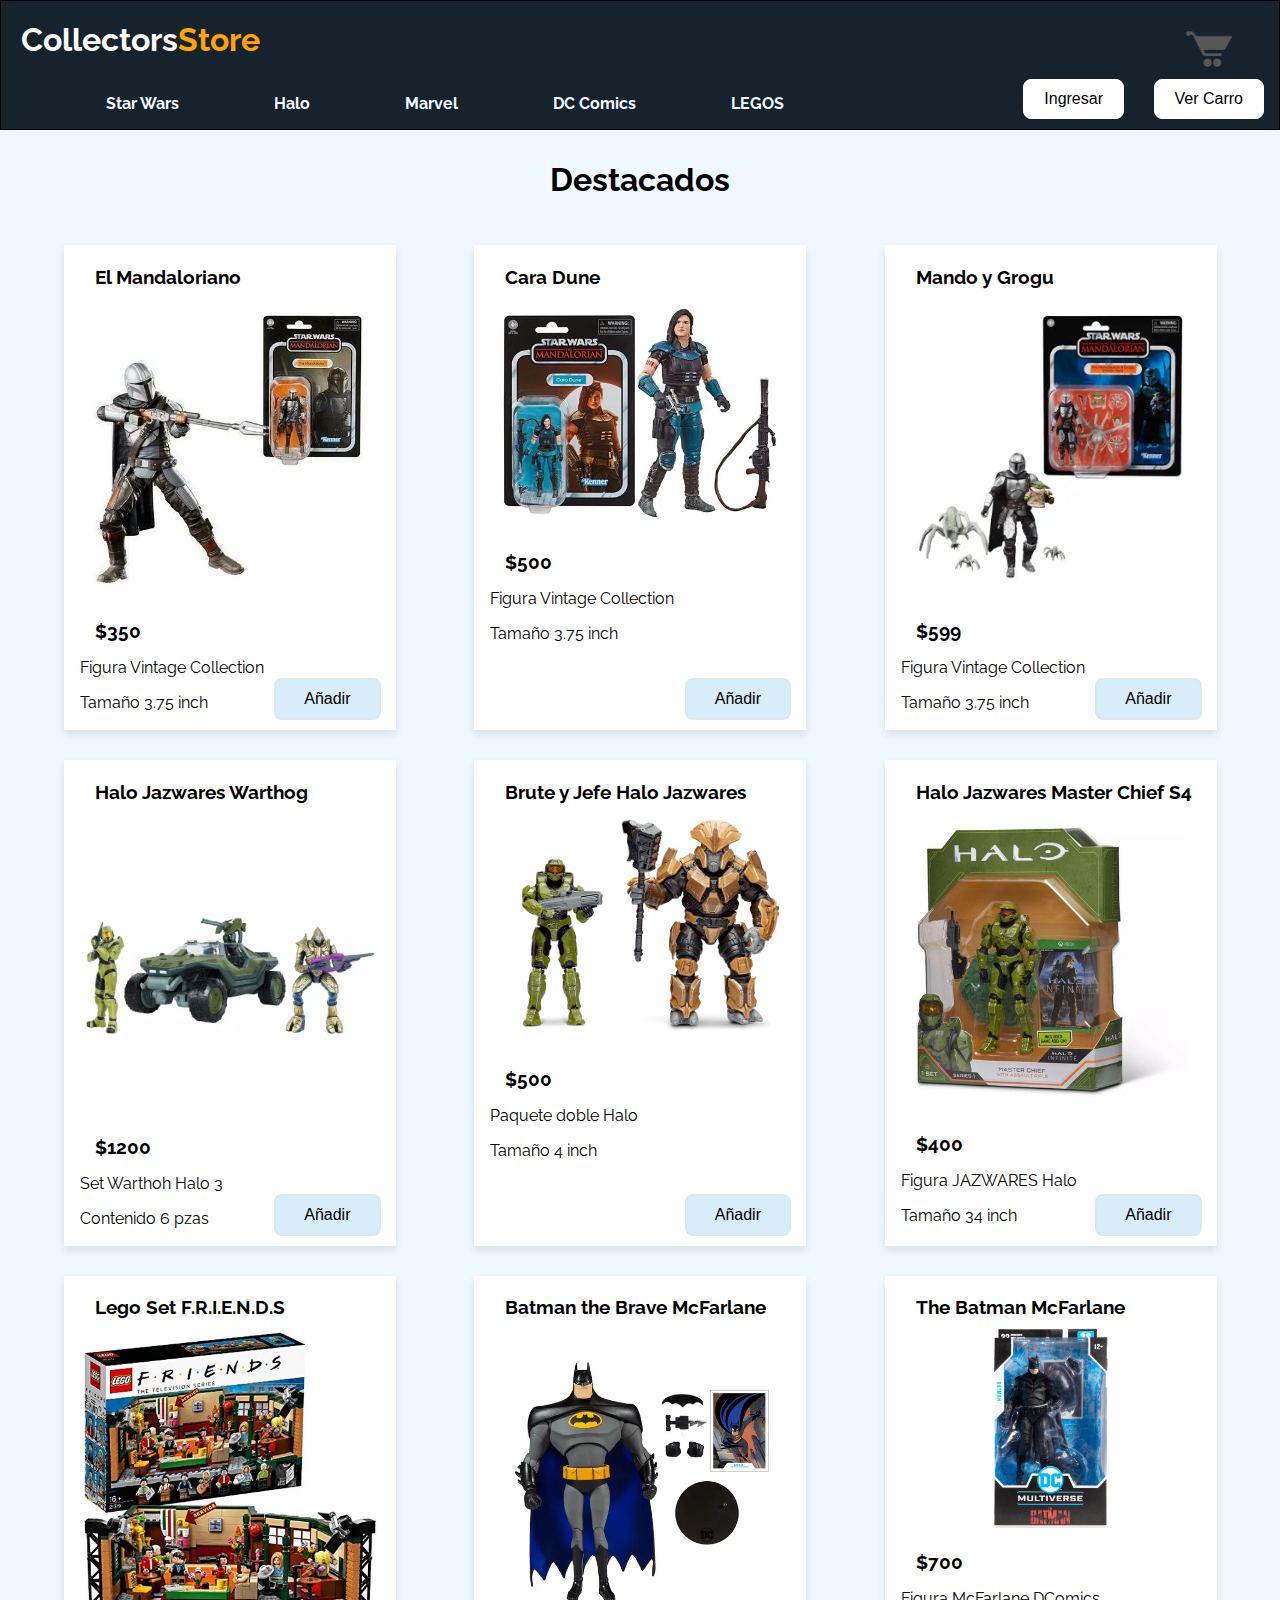
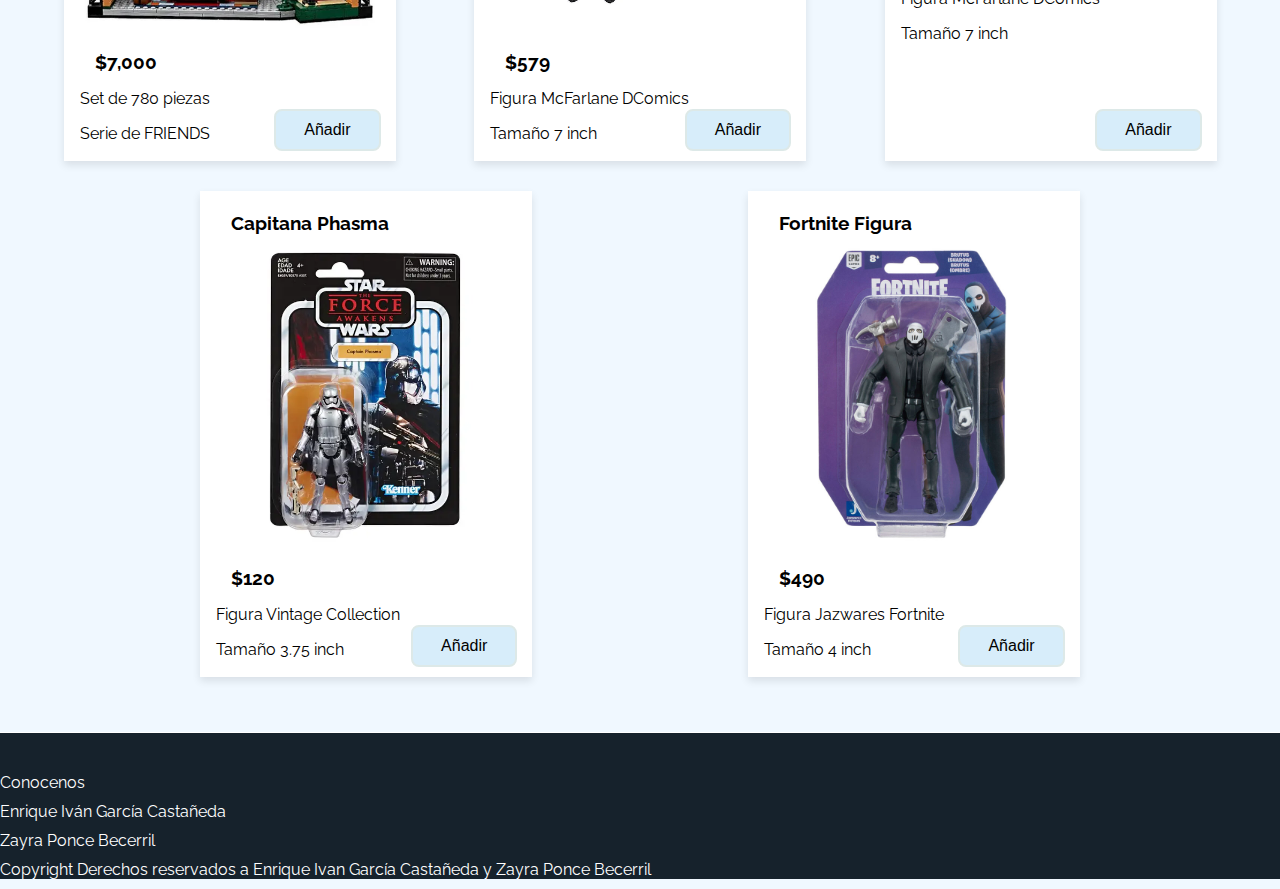
<file: html/Index.html>
<!DOCTYPE html>
<head>
    <meta charset="UTF-8">
    <title>
        Practica 2 Tienda Virtual 		
    </title>
    <link href="https://fonts.googleapis.com/css2?family=Raleway:wght@200&display=swap" rel="stylesheet"> 
   <link rel="stylesheet" href="styles.css" />
    <script src="scripts.js"></script>
</head>
<link rel="shortcut icon" href="icon.png">
<body>

    <div class="page-nav">
           <font color="white"><h1>Collectors<font color="orange">Store</h1> </font></font>

           <img class="Car" src="carrito.png">
          
           <div id="Carrito"></div>
           <table id="List-Carrito"></table>


    <button id="checkout" class="button-checkout" onclick="pay()">Ver Carro</button>
    <button id="checkout" class="Ingresar" onclick="red()">Ingresar</button>
    <div class="row">
        <div class="four columns">
            <ul class="navct">
                <a href="Star.html">Star Wars</a></li>
                <a href="halo.html">Halo</a></li>
                <a href="Marvel.html">Marvel</a></li>
                <a href="dc.html">DC Comics</a></li>
                <a href="legos.html">LEGOS</a></li>
                        </ul>
                    </div>
                </div>
     
     


      </div>

    <div class="Destacados"> 
<h1>Destacados</h1>
</div>  

    <div class="page-content">
       
   

    <div class="product-container">
        <h3>El Mandaloriano</h3>
        <img src="Mando.jpg"  />
        <h3>$350</h3>
        <p>Figura Vintage Collection </p>
        <p>Tamaño 3.75 inch</p>
       <button class="button-add" onclick="add('Mando', 350)">Añadir</button>
    </div>


    <div class="product-container">
        <h3>Cara Dune</h3>
        <img src="CaraDune.jpg"  />
        <h3>$500</h3>
        <p>Figura Vintage Collection </p>
        <p>Tamaño 3.75 inch</p>
           <button class="button-add" onclick="add('Cara', 500)">Añadir</button>
    </div>


    <div class="product-container">
        <h3>Mando y Grogu</h3>
        <img src="Manda.webp"  />
        <h3>$599</h3>
        <p>Figura Vintage Collection </p>
        <p>Tamaño 3.75 inch</p>
       <button class="button-add" onclick="add('Mando+Grogu', 599)">Añadir</button>
    </div>


    <div class="product-container">
        <h3>Halo Jazwares Warthog </h3>
        <img src="Halo.webp"  />
        <h3>$1200</h3>
        <p>Set Warthoh Halo 3</p>
        <p>Contenido 6 pzas</p>
       <button class="button-add" onclick="add('Warthog', 1200)">Añadir</button>
    </div>

    <div class="product-container">
        <h3>Brute y Jefe Halo Jazwares</h3>
        <img src="Chief.png"  />
        <h3>$500</h3>
        <p>Paquete doble Halo</p>
        <p>Tamaño 4 inch</p>
       <button class="button-add" onclick="add('Brute+Jefe', 500)">Añadir</button>
    </div>

    <div class="product-container">
        <h3>Halo Jazwares Master Chief S4</h3>
        <img src="Jefe.jpg"  />
        <h3>$400</h3>
        <p>Figura JAZWARES Halo</p>
        <p>Tamaño 34 inch</p>
       <button class="button-add" onclick="add('Chief S4', 400)">Añadir</button>
    </div>

    <div class="product-container">
        <h3>Lego Set F.R.I.E.N.D.S</h3>
        <img src="fren.webp"  />
        <h3>$7,000</h3>
        <p>Set de 780 piezas</p>
        <p>Serie de FRIENDS</p>
       <button class="button-add" onclick="add('LEGO friends', 7000)">Añadir</button>
    </div>

    <div class="product-container">
        <h3>Batman the Brave McFarlane</h3>
        <img src="bat.webp"  />
        <h3>$579</h3>
        <p>Figura McFarlane DComics</p>
        <p>Tamaño 7 inch</p>
       <button class="button-add" onclick="add('Batman', 579)">Añadir</button>
    </div>

    <div class="product-container">
        <h3>The Batman McFarlane</h3>
        <img src="The batman.jpg"  />
        <h3>$700</h3>
        <p>Figura McFarlane DComics</p>
        <p>Tamaño 7 inch</p>
       <button class="button-add" onclick="add('The Batman', 700)">Añadir</button>
    </div>

    <div class="product-container">
        <h3>Capitana Phasma</h3>
        <img src="fas.webp"  />
        <h3>$120</h3>
        <p>Figura Vintage Collection </p>
        <p>Tamaño 3.75 inch</p>
       <button class="button-add" onclick="add('Mando', 350)">Añadir</button>
    </div>

    <div class="product-container">
        <h3>Fortnite Figura</h3>
        <img src="fort.jpg"  />
        <h3>$490</h3>
        <p>Figura Jazwares Fortnite</p>
        <p>Tamaño 4 inch</p>
       <button class="button-add" onclick="add('Mando', 350)">Añadir</button>
    </div>

</div>

   <footer id="footer" class="footer"> 
        <div class="container">
            <div class="row">
                <div class="four columns">
                    <nav id="principal" class="menu">
                        <a class="enlace" href="#">Conocenos</a>
                        <a class="enlace" href="#">Enrique Iván García Castañeda</a>
                        <a class="enlace" href="#">Zayra Ponce Becerril</a>
                        <a class="enlace" href="#">Copyright Derechos reservados a Enrique Ivan García Castañeda y Zayra Ponce Becerril</a>
                    </nav>
                </div>

            </div>
        </div>
    </footer>



    </div>

     </body>
</html>
</file>
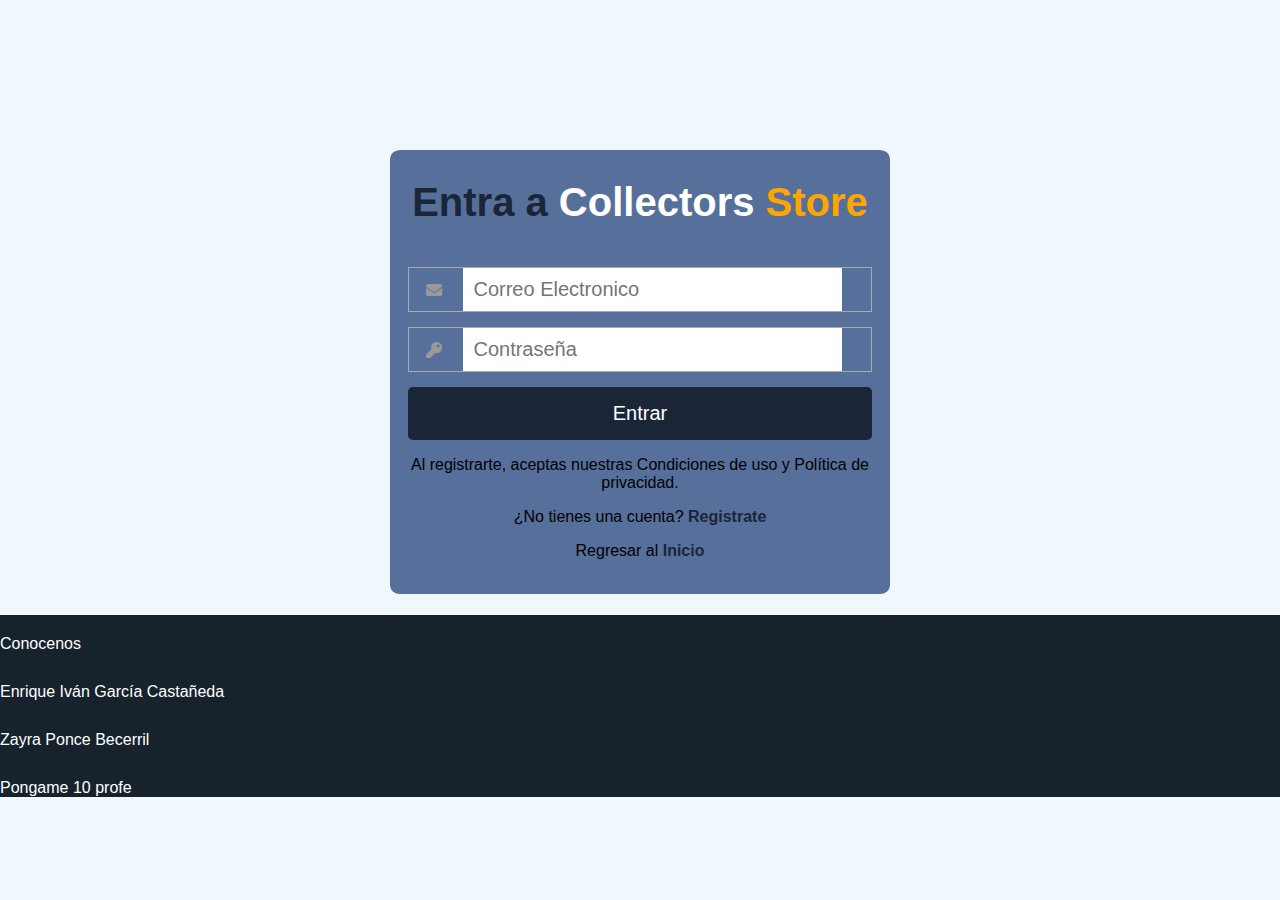
<file: html/log.html>
<!DOCTYPE html>
<html lang="es">
<head>
	<meta charset="UTF-8">
    <title>
        Practica 2 Login Tienda	
    </title>
	<meta name="viewport" content="width=device-width, user-scalable=yes, initial-scale=1.0, maximum-scale=3.0, minimum-scale=1.0">
 <link rel="stylesheet" href="https://use.fontawesome.com/releases/v5.6.3/css/all.css" >
	<link rel="stylesheet" href="lgstyle.css">
	
    <link rel="shortcut icon" href="icon.png">
</head>  
<body>
    <form class="formulario">
    
    <h1>Entra a <font color="white">Collectors</font> <font color="orange">Store</font></h1>
     <div class="contenedor">
     
     
         
         <div class="input-contenedor">
         <i class="fas fa-envelope icon"></i>
         <input type="text" placeholder="Correo Electronico">
         
         </div>
         
         <div class="input-contenedor">
        <i class="fas fa-key icon"></i>
         <input type="password" placeholder="Contraseña">
         
         </div>
         <input type="submit" value="Entrar" class="button">
         <p>Al registrarte, aceptas nuestras Condiciones de uso y Política de privacidad.</p>
         <p>¿No tienes una cuenta? <a class="link" href="regis.html">Registrate </a></p>
         <p>Regresar al <a class="link" href="Index.html"> Inicio</a></p>
     </div>
    </form>
    <footer id="footer" class="footer"> 
        <div class="container">
            <div class="row">
                <div class="four columns">
                    <nav id="principal" class="menu">
                        <a class="enlace" href="#">Conocenos</a>
                        <a class="enlace" href="#">Enrique Iván García Castañeda</a>
                        <a class="enlace" href="#">Zayra Ponce Becerril</a>
                        <a class="enlace" href="#">Pongame 10 profe</a>
                    </nav>
                </div>

            </div>
        </div>
    </footer>



</body>
</html>
</file>
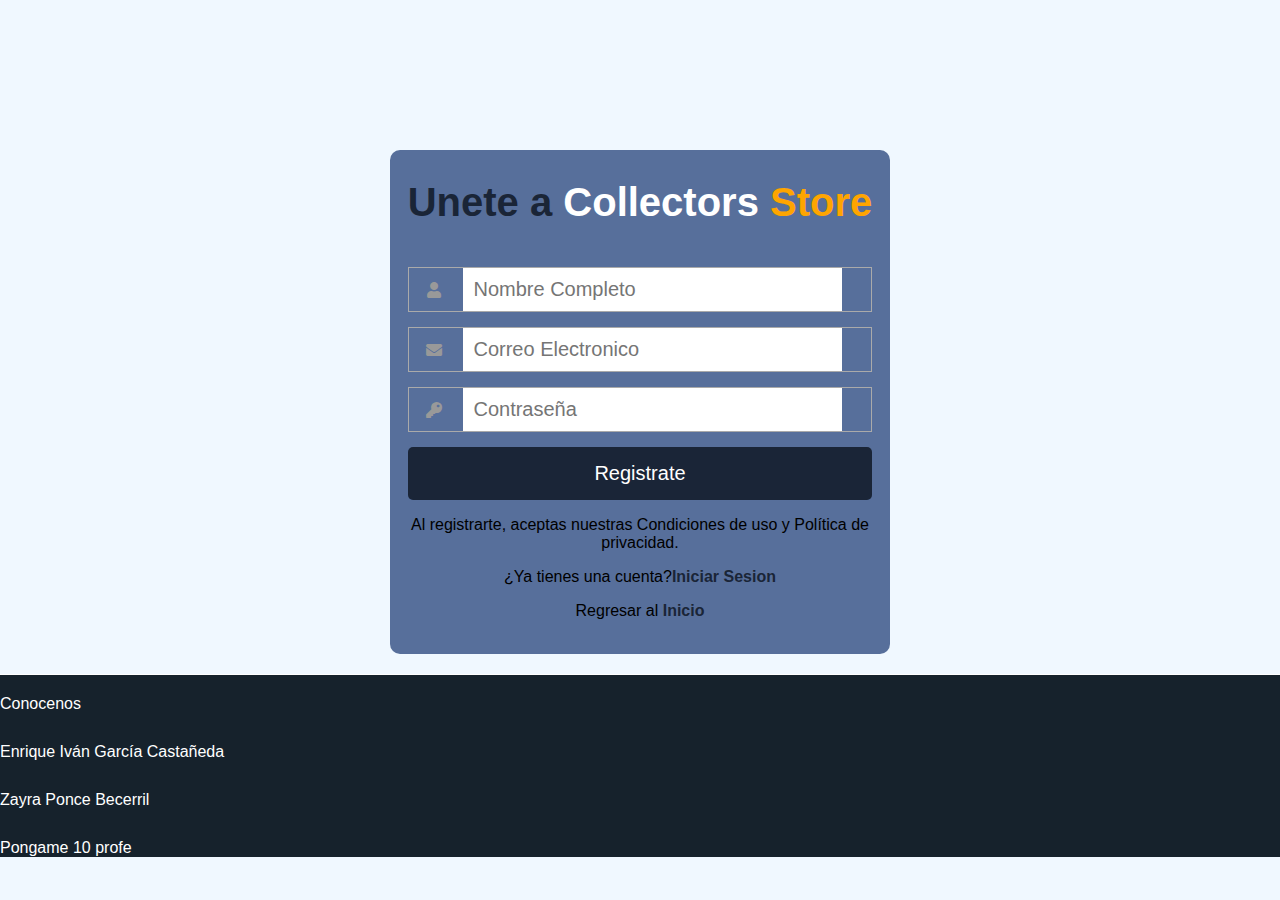
<file: html/regis.html>
<!DOCTYPE html>
<html lang="es">
<head>
	<meta charset="UTF-8">
    <title>
        Practica 2 Registro Tienda	
    </title> 
	<meta name="viewport" content="width=device-width, user-scalable=yes, initial-scale=1.0, maximum-scale=3.0, minimum-scale=1.0">
 <link rel="stylesheet" href="https://use.fontawesome.com/releases/v5.6.3/css/all.css" >
	<link rel="stylesheet" href="lgstyle.css">
	
    <link rel="shortcut icon" href="icon.png">
</head>  
<body>
 <form class="formulario">
    
    <h1>Unete a <font color="white">Collectors</font> <font color="orange">Store</font></h1>
     <div class="contenedor">
     
     <div class="input-contenedor">
         <i class="fas fa-user icon"></i>
         <input type="text" placeholder="Nombre Completo">
         
         </div>
         
         <div class="input-contenedor">
         <i class="fas fa-envelope icon"></i>
         <input type="text" placeholder="Correo Electronico">
         
         </div>
         
         <div class="input-contenedor">
        <i class="fas fa-key icon"></i>
         <input type="password" placeholder="Contraseña">
         
         </div>
         <input type="submit" value="Registrate" class="button">
         <p>Al registrarte, aceptas nuestras Condiciones de uso y Política de privacidad.</p>
         <p>¿Ya tienes una cuenta?<a class="link" href="log.html">Iniciar Sesion</a></p>
         <p>Regresar al <a class="link" href="Index.html"> Inicio</a></p>
     </div>
    </form>
    <footer id="footer" class="footer"> 
        <div class="container">
            <div class="row">
                <div class="four columns">
                    <nav id="principal" class="menu">
                        <a class="enlace" href="#">Conocenos</a>
                        <a class="enlace" href="#">Enrique Iván García Castañeda</a>
                        <a class="enlace" href="#">Zayra Ponce Becerril</a>
                        <a class="enlace" href="#">Pongame 10 profe</a>
                    </nav>
                </div>

            </div>
        </div>
    </footer>
</body>
</html>
</file>
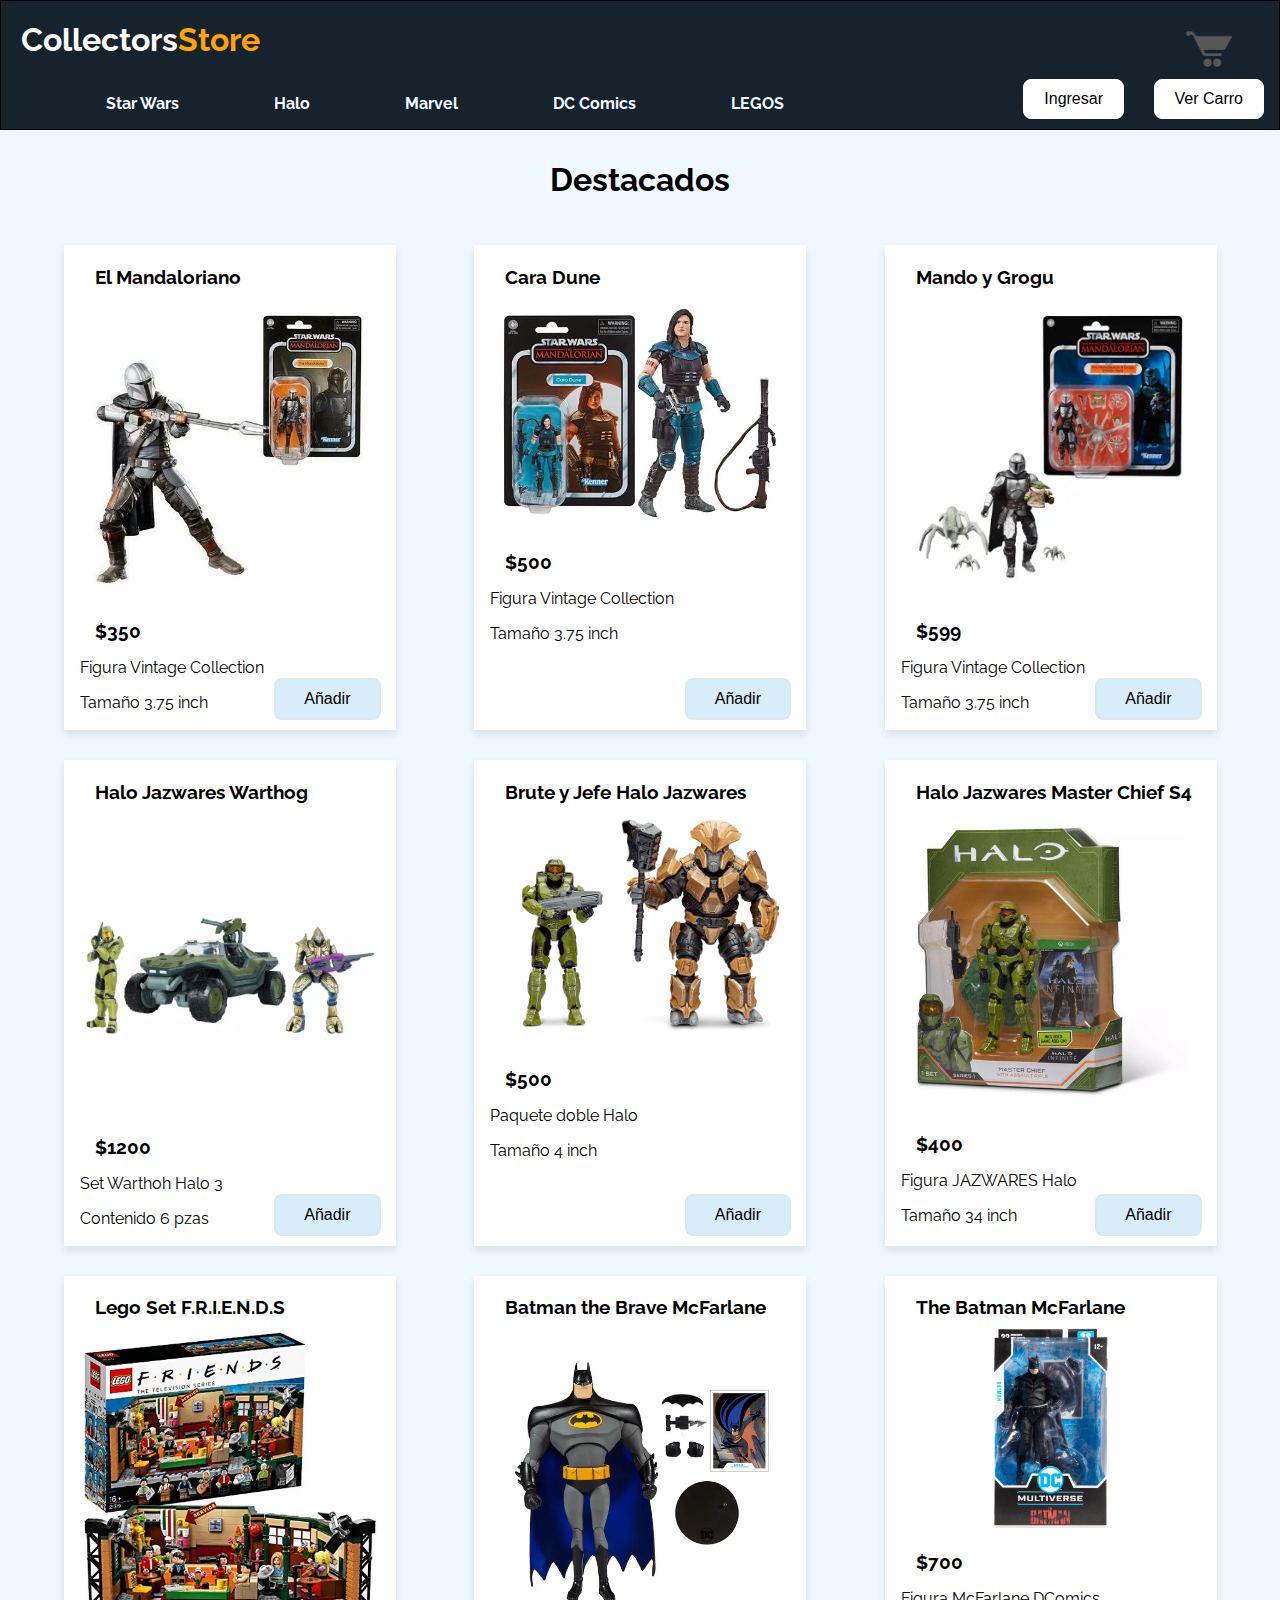
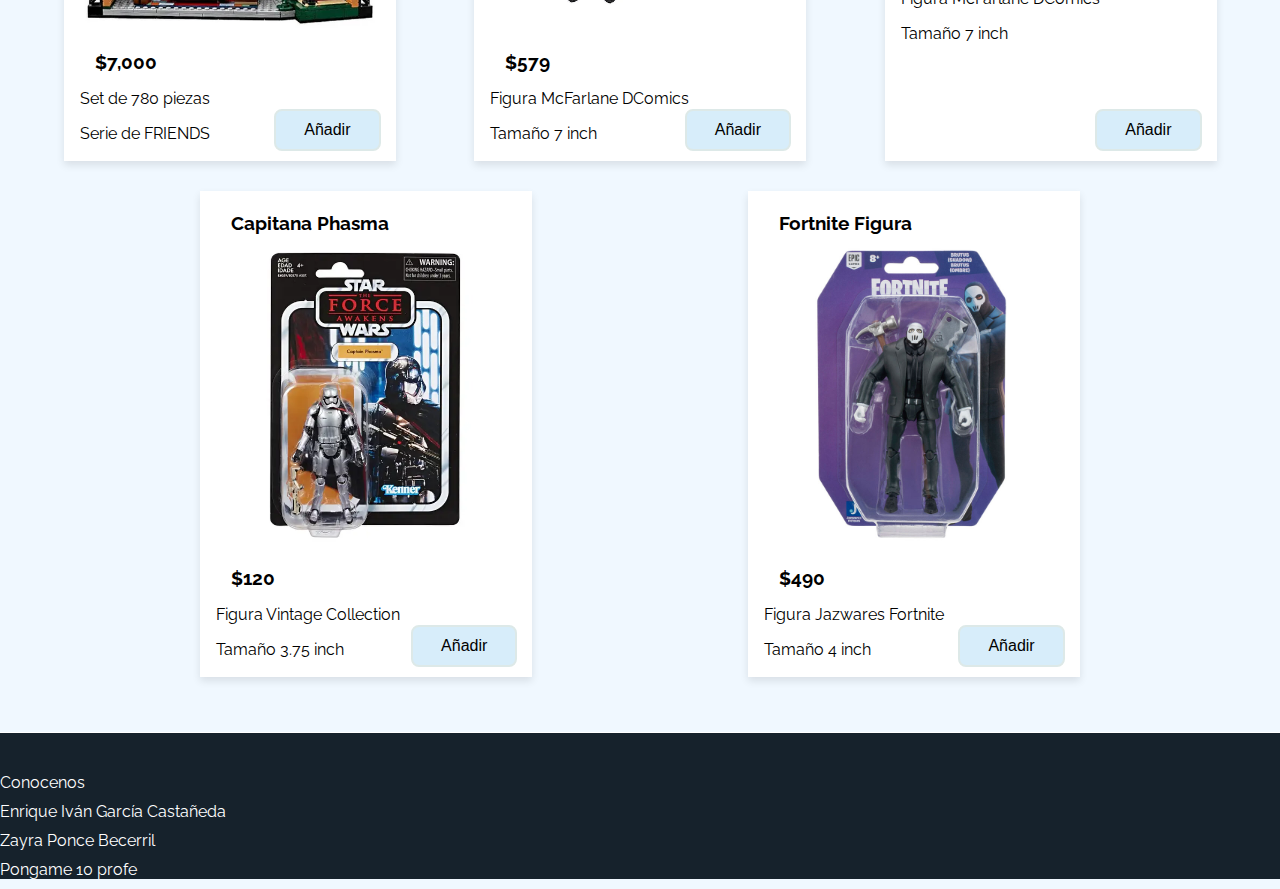
<file: html/Star.html>
<!DOCTYPE html>
<head>
    <meta charset="UTF-8">
    <title>
        Practica 2 Tienda Virtual 		
    </title>
    <link href="https://fonts.googleapis.com/css2?family=Raleway:wght@200&display=swap" rel="stylesheet"> 
   <link rel="stylesheet" href="styles.css" />
    <script src="scripts.js"></script>
    <link rel="shortcut icon" href="icon.png">
</head>
<link rel="shortcut icon" href="icon.png">
<body>

    <div class="page-nav">
           <font color="white"><h1>Collectors<font color="orange">Store</h1> </font></font>

           <img class="Car" src="carrito.png">
          
           <div id="Carrito"></div>
           <table id="List-Carrito"></table>


    <button id="checkout" class="button-checkout" onclick="pay()">Ver Carro</button>
    <button id="checkout" class="Ingresar" onclick="red()">Ingresar</button>
    <div class="row">
        <div class="four columns">
            <ul class="navct">
                <a href="Star.html">Star Wars</a></li>
                <a href="halo.html">Halo</a></li>
                <a href="Marvel.html">Marvel</a></li>
                <a href="dc.html">DC Comics</a></li>
                <a href="legos.html">LEGOS</a></li>
                        </ul>
                    </div>
                </div>
     
     


      </div>

    <div class="Destacados"> 
<h1>Destacados</h1>
</div>  

    <div class="page-content">
       
   

    <div class="product-container">
        <h3>El Mandaloriano</h3>
        <img src="Mando.jpg"  />
        <h3>$350</h3>
        <p>Figura Vintage Collection </p>
        <p>Tamaño 3.75 inch</p>
       <button class="button-add" onclick="add('Mando', 350)">Añadir</button>
    </div>


    <div class="product-container">
        <h3>Cara Dune</h3>
        <img src="CaraDune.jpg"  />
        <h3>$500</h3>
        <p>Figura Vintage Collection </p>
        <p>Tamaño 3.75 inch</p>
           <button class="button-add" onclick="add('Cara', 500)">Añadir</button>
    </div>


    <div class="product-container">
        <h3>Mando y Grogu</h3>
        <img src="Manda.webp"  />
        <h3>$599</h3>
        <p>Figura Vintage Collection </p>
        <p>Tamaño 3.75 inch</p>
       <button class="button-add" onclick="add('Mando+Grogu', 599)">Añadir</button>
    </div>


    <div class="product-container">
        <h3>Halo Jazwares Warthog </h3>
        <img src="Halo.webp"  />
        <h3>$1200</h3>
        <p>Set Warthoh Halo 3</p>
        <p>Contenido 6 pzas</p>
       <button class="button-add" onclick="add('Warthog', 1200)">Añadir</button>
    </div>

    <div class="product-container">
        <h3>Brute y Jefe Halo Jazwares</h3>
        <img src="Chief.png"  />
        <h3>$500</h3>
        <p>Paquete doble Halo</p>
        <p>Tamaño 4 inch</p>
       <button class="button-add" onclick="add('Brute+Jefe', 500)">Añadir</button>
    </div>

    <div class="product-container">
        <h3>Halo Jazwares Master Chief S4</h3>
        <img src="Jefe.jpg"  />
        <h3>$400</h3>
        <p>Figura JAZWARES Halo</p>
        <p>Tamaño 34 inch</p>
       <button class="button-add" onclick="add('Chief S4', 400)">Añadir</button>
    </div>

    <div class="product-container">
        <h3>Lego Set F.R.I.E.N.D.S</h3>
        <img src="fren.webp"  />
        <h3>$7,000</h3>
        <p>Set de 780 piezas</p>
        <p>Serie de FRIENDS</p>
       <button class="button-add" onclick="add('LEGO friends', 7000)">Añadir</button>
    </div>

    <div class="product-container">
        <h3>Batman the Brave McFarlane</h3>
        <img src="bat.webp"  />
        <h3>$579</h3>
        <p>Figura McFarlane DComics</p>
        <p>Tamaño 7 inch</p>
       <button class="button-add" onclick="add('Batman', 579)">Añadir</button>
    </div>

    <div class="product-container">
        <h3>The Batman McFarlane</h3>
        <img src="The batman.jpg"  />
        <h3>$700</h3>
        <p>Figura McFarlane DComics</p>
        <p>Tamaño 7 inch</p>
       <button class="button-add" onclick="add('The Batman', 700)">Añadir</button>
    </div>

    <div class="product-container">
        <h3>Capitana Phasma</h3>
        <img src="fas.webp"  />
        <h3>$120</h3>
        <p>Figura Vintage Collection </p>
        <p>Tamaño 3.75 inch</p>
       <button class="button-add" onclick="add('Mando', 350)">Añadir</button>
    </div>

    <div class="product-container">
        <h3>Fortnite Figura</h3>
        <img src="fort.jpg"  />
        <h3>$490</h3>
        <p>Figura Jazwares Fortnite</p>
        <p>Tamaño 4 inch</p>
       <button class="button-add" onclick="add('Mando', 350)">Añadir</button>
    </div>

</div>

   <footer id="footer" class="footer"> 
        <div class="container">
            <div class="row">
                <div class="four columns">
                    <nav id="principal" class="menu">
                        <a class="enlace" href="#">Conocenos</a>
                        <a class="enlace" href="#">Enrique Iván García Castañeda</a>
                        <a class="enlace" href="#">Zayra Ponce Becerril</a>
                        <a class="enlace" href="#">Pongame 10 profe</a>
                    </nav>
                </div>

            </div>
        </div>
    </footer>



    </div>

     </body>
</html>
</file>
<file: html/styles.css>
body{
    margin: 0px;
    background-color: aliceblue;
    font-family: 'Raleway', cursive; 
}

button{
font-size: 16px;
text-align: center;
border-radius: 8px;
padding:10px 20px ;
justify-content: space-evenly;


}

.navct {
    display: flex;
    flex-direction: row;
    color: aliceblue;
    font-weight: bold;
    margin-left: 20px;
   
}

.navct a {
    display: flex;
    flex-direction: row;
    color: aliceblue;
    font-weight: bold;
    margin-left: 45px;
    margin-right: 50px;
    text-decoration: none;
    font-weight: bold;
}

.navct a:hover{

    transform: scaleX(1);
    transform: scaleY(0.8);
    transition: all 1s;
}

.page-nav>img{ 
width: 50px;
right: auto;
transition-duration: 0.4s;
position: absolute;
right: 30px;
bottom: 20px;
margin-right: 15px;
margin-bottom: 35px;
justify-content: space-evenly;

}

.User{

    color: black;
    
    transition-duration: 0.4s;
    position:absolute;
    left: 15px;
    bottom: 50px;
    margin-left: 1265px;
}

.Destacados{
margin: auto;
position: absolute;
text-align: center;
position: relative;
padding: 10px;
}


.page-nav{
background-color: #16222c;    
border: 1px solid black;
position: relative;
flex-direction: row;
}

.page-nav h1{
margin: 20px;
}

.section-header{
display: flex;
flex-direction: row;
color: aliceblue;
font-weight: bold;

}

section>div{
width: 100px;
text-align: center;
margin: 5px;
height: 20px;
position: relative;
padding: 10px;
}

section>div:hover{

transform: scaleX(1);
transform: scaleY(0.8);
transition: all 1s;

}

.Ingresar{
    
    background-color: white;
    color: black;
    border: 1px solid rgb(255, 255, 255);
    transition-duration: 0.4s;
    position:absolute;
    right: 15px;
    bottom: 10px;
    margin-right: 140px;
}
.Ingresar:hover{
    background-color: #314255; 
    color: white;

}



.button-checkout{
background-color: white;
color: black;
border: 1px solid rgb(255, 255, 255);
transition-duration: 0.4s;
position: absolute;
right: 15px;
bottom: 10px;

}

.button-checkout:hover {
    background-color: #314255; 
    color: white;
  }


.page-content{
    display: flex;
    flex-wrap: wrap;
    justify-content: space-evenly;
  
}


.product-container{
    margin: 15px;
    padding: 2px 16px;
    position: relative;
    box-shadow: 0 4px 8px 0 rgba(0,0,0,0.1);
    background-color: white;
}

.product-container:hover{
    box-shadow: 0 8px 16px 0 rgba(0,0,0,0.2);
}
    

.product-container img {
    width: 300px;
}

.product-container h3{
margin-bottom: 10px;
margin-left: 15px;

}


.button-add {
    border: none;
    font-size: 16px;
    background-color: rgb(215, 237, 250);
    color: black;
    border-radius: 8px;
    padding: 10px 28px;
    border: 2px solid rgb(221, 233, 232);
    text-align: center;
    transition-duration: 0.4s;
    position: absolute;
    right: 15px;
    bottom: 10px;
  }
  
  .button-add:hover {
    background-color: #4c7aaf; /* Green */
    color: white;
  }

 
.footer {
    border-top: 1px solid rgb(255, 255, 255);
    margin-top: 40px;
    padding-top: 40px;
    background-color: #16222c;
}

.footer .menu a {
    display: block;
    color: rgb(255, 255, 255);
    margin-bottom: 10px;
    text-decoration: none;
}
</file>
<file: html/lgstyle.css>
body {
    font-family: Arial, Helvetica, sans-serif;
    margin: 0;
    background-color: aliceblue;
    background-size: cover;
    background-attachment: fixed;
}
* {
    box-sizing: border-box;
}
.contenedor{
    width: 100%;
    padding: 15px;
}
.formulario{
    background: rgb(87, 111, 155);
    margin-top: 150px;
    padding: 3px;
}
h1{
    text-align: center;
    color: #1a2537;
    font-size: 40px;
}
input[type="text"],
input[type="password"]{
    font-size: 20px;
    width: 82%;
    padding: 10px;
    border: none;
}
.input-contenedor{
    margin-bottom: 15px;
    border: 1px solid #aaa;
} 
.icon{
    min-width: 50px;
    text-align: center;
    color: #999;
}
.button{
    border: none;
    width: 100%;
    color: white;
    font-size: 20px;
    background:  #1a2537;
    padding: 15px 20px;
    border-radius: 5px;
    cursor: pointer;
}
.button:hover{
    background: rgb(14, 36, 58);
}
p{
    text-align: center;
}
.link{
    text-decoration: none;
      color: #1a2537;
    font-weight: 600;
}
.link:hover{
     color: cadetblue;
}
@media(min-width:768px)
{
    .formulario{
        margin: auto;
        width: 500px;
        margin-top: 150px;
        border-radius: 2%;
    }
}

.footer {
    border-top: 1px solid rgb(255, 255, 255);
    margin-top: 20px;
    padding-top: 20px;
    background-color: #16222c;
}

.footer .menu a {
    display: block;
    color: rgb(255, 255, 255);
    margin-bottom: 30px;
    text-decoration: none;
    
}
</file>
